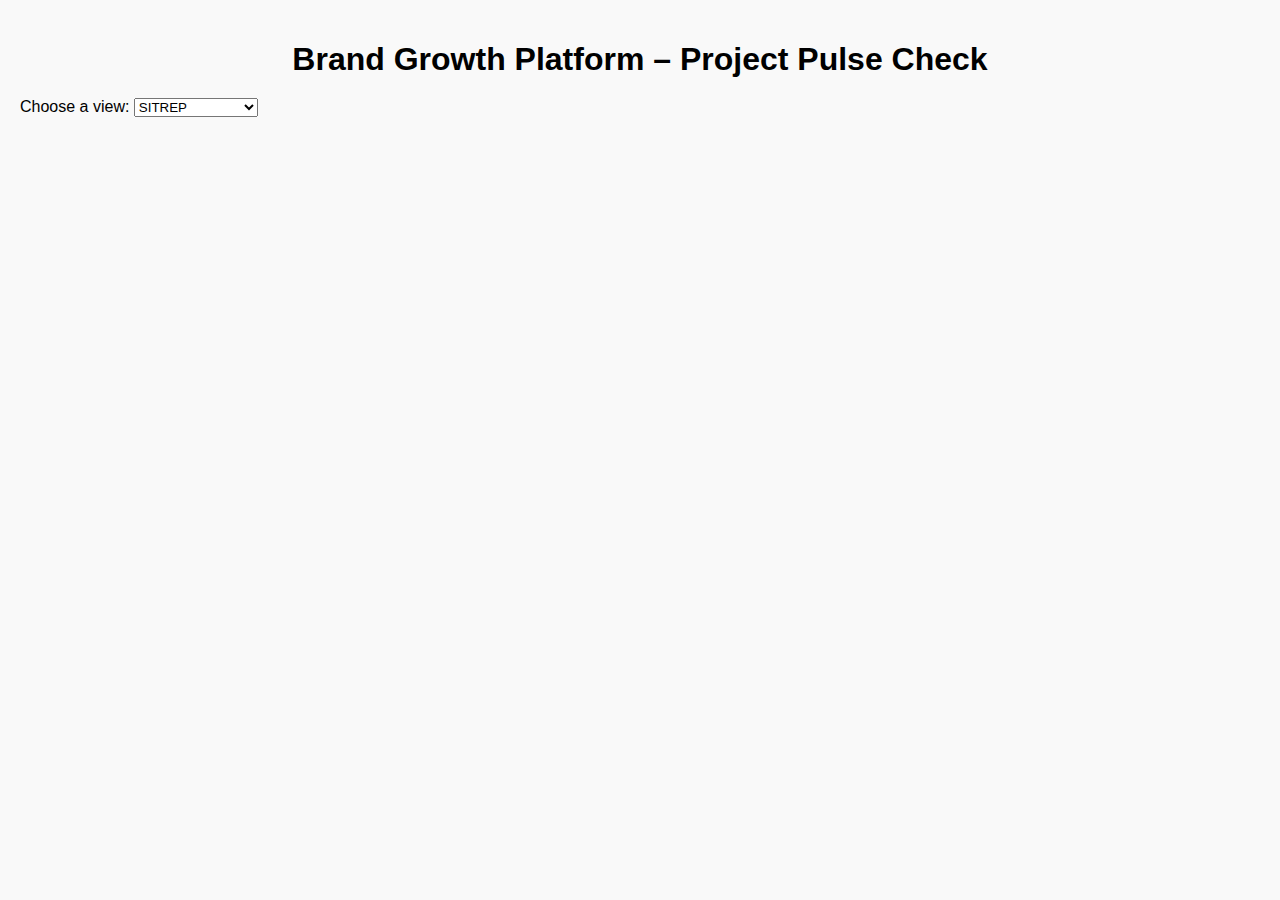
<file: index.html>
<!DOCTYPE html>
<html lang="en">
<head>
  <meta charset="UTF-8">
  <title>Brand Growth Platform – Project Pulse Check</title>
  <link rel="stylesheet" href="styles/main.css">
</head>
<body>
  <h1>Brand Growth Platform – Project Pulse Check</h1>
  <label for="view-select">Choose a view:</label>
  <select id="view-select">
    <option value="sitrep">SITREP</option>
    <option value="readiness">Sprint Readiness</option>
    <option value="backlog">Backlog Health</option>
  </select>
  <div id="main-content"></div>
  <script src="scripts/dashboard.js"></script>
</body>
</html>
</file>
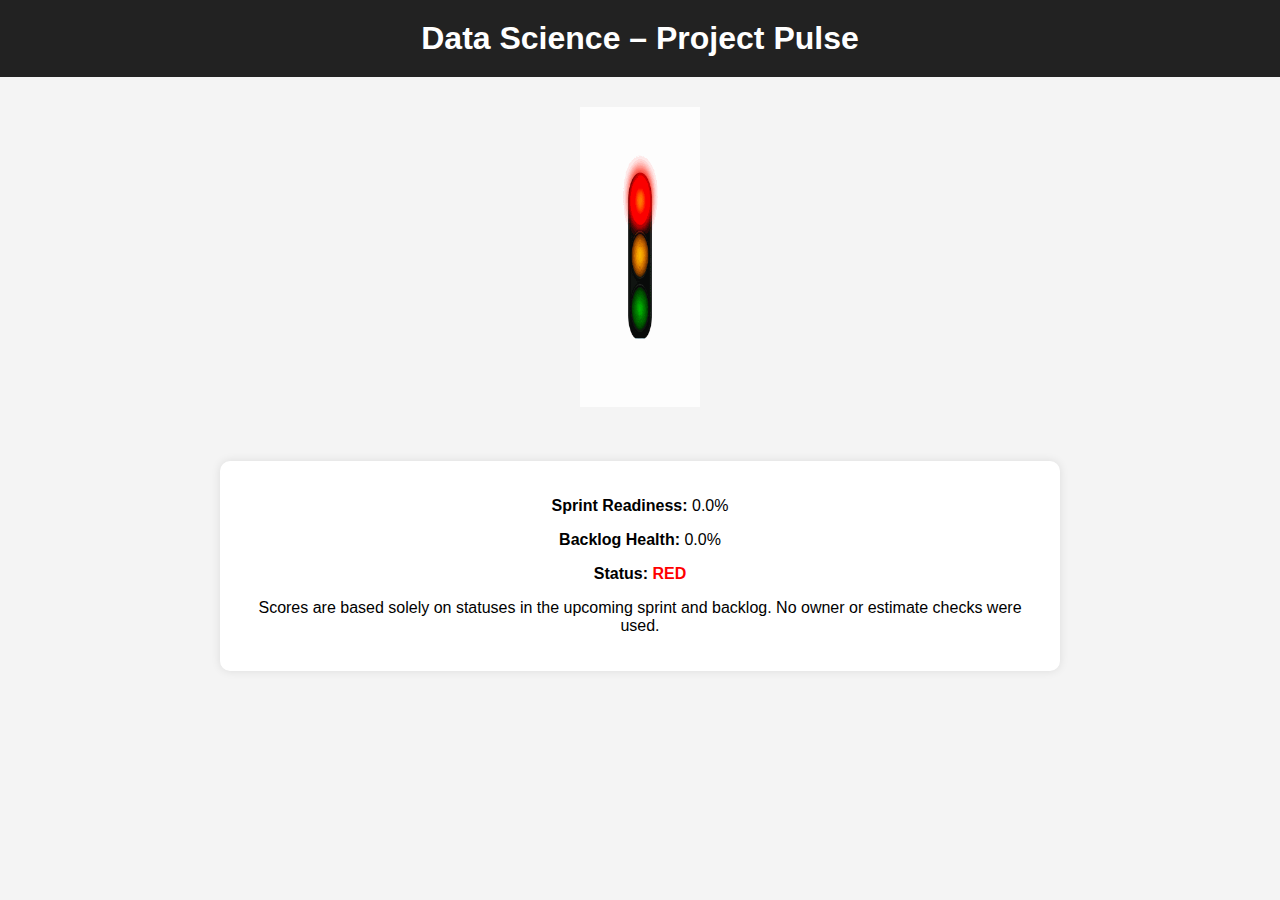
<file: final_dashboard_bundle/data_science.html>
<!DOCTYPE html>
<html lang="en">
<head>
    <meta charset="UTF-8">
    <title>Data Science – Project Pulse</title>
    <style>
        body { font-family: Arial, sans-serif; background: #f4f4f4; text-align: center; margin: 0; padding: 0; }
        h1 { background: #222; color: #fff; padding: 20px; margin: 0; }
        .stoplight { height: 300px; margin: 30px auto; }
        .summary { max-width: 800px; margin: 20px auto; background: white; padding: 20px; border-radius: 10px; box-shadow: 0 0 10px rgba(0,0,0,0.1); }
    </style>
</head>
<body>
    <h1>Data Science – Project Pulse</h1>
    <img src="img/blinking_stoplight_red.gif" alt="Stoplight" class="stoplight">
    <div class="summary">
        <p><strong>Sprint Readiness:</strong> 0.0%</p>
        <p><strong>Backlog Health:</strong> 0.0%</p>
        <p><strong>Status:</strong> <span style="color:red; font-weight:bold;">RED</span></p>
        <p>Scores are based solely on statuses in the upcoming sprint and backlog. No owner or estimate checks were used.</p>
    </div>
</body>
</html>
</file>
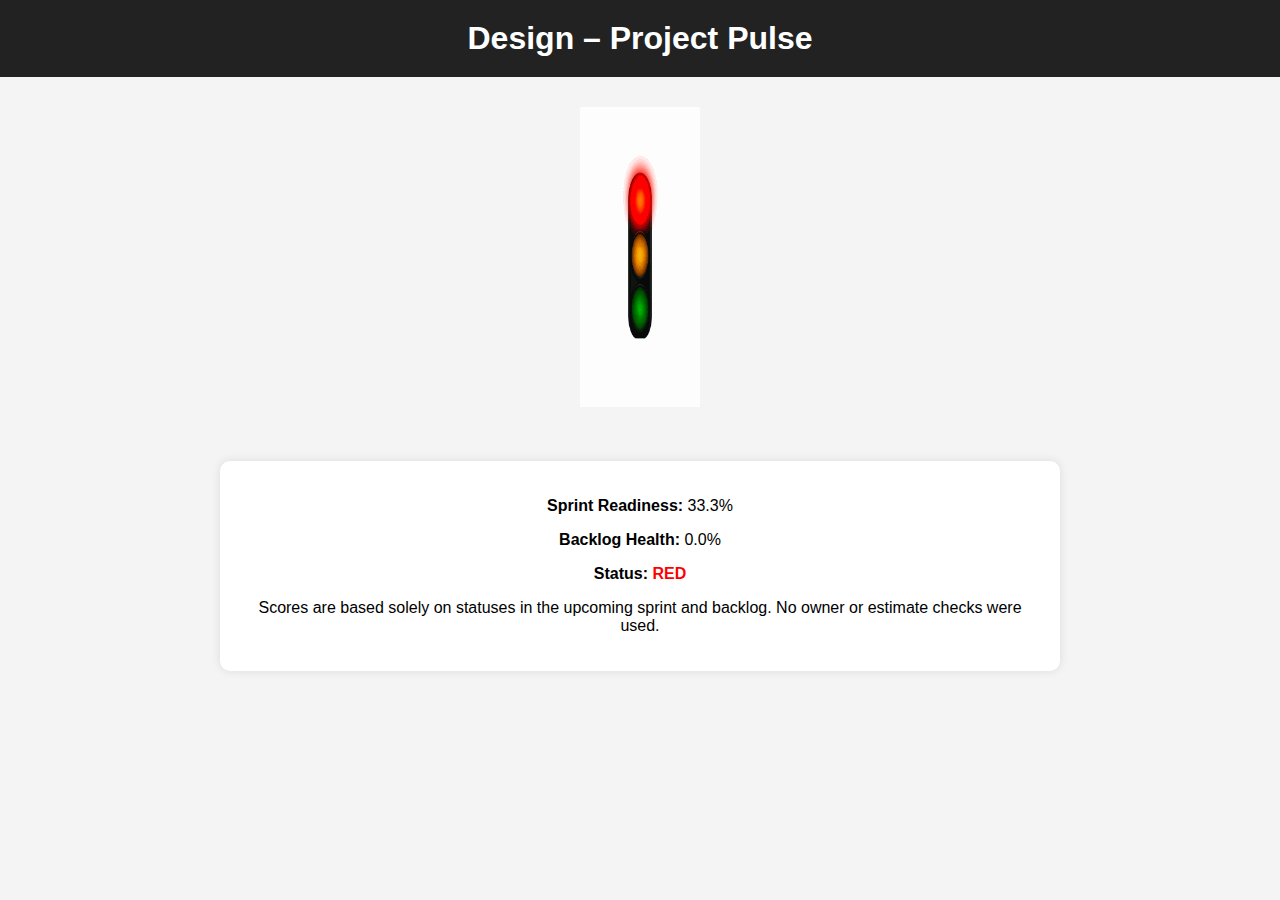
<file: final_dashboard_bundle/design.html>
<!DOCTYPE html>
<html lang="en">
<head>
    <meta charset="UTF-8">
    <title>Design – Project Pulse</title>
    <style>
        body { font-family: Arial, sans-serif; background: #f4f4f4; text-align: center; margin: 0; padding: 0; }
        h1 { background: #222; color: #fff; padding: 20px; margin: 0; }
        .stoplight { height: 300px; margin: 30px auto; }
        .summary { max-width: 800px; margin: 20px auto; background: white; padding: 20px; border-radius: 10px; box-shadow: 0 0 10px rgba(0,0,0,0.1); }
    </style>
</head>
<body>
    <h1>Design – Project Pulse</h1>
    <img src="img/blinking_stoplight_red.gif" alt="Stoplight" class="stoplight">
    <div class="summary">
        <p><strong>Sprint Readiness:</strong> 33.3%</p>
        <p><strong>Backlog Health:</strong> 0.0%</p>
        <p><strong>Status:</strong> <span style="color:red; font-weight:bold;">RED</span></p>
        <p>Scores are based solely on statuses in the upcoming sprint and backlog. No owner or estimate checks were used.</p>
    </div>
</body>
</html>
</file>
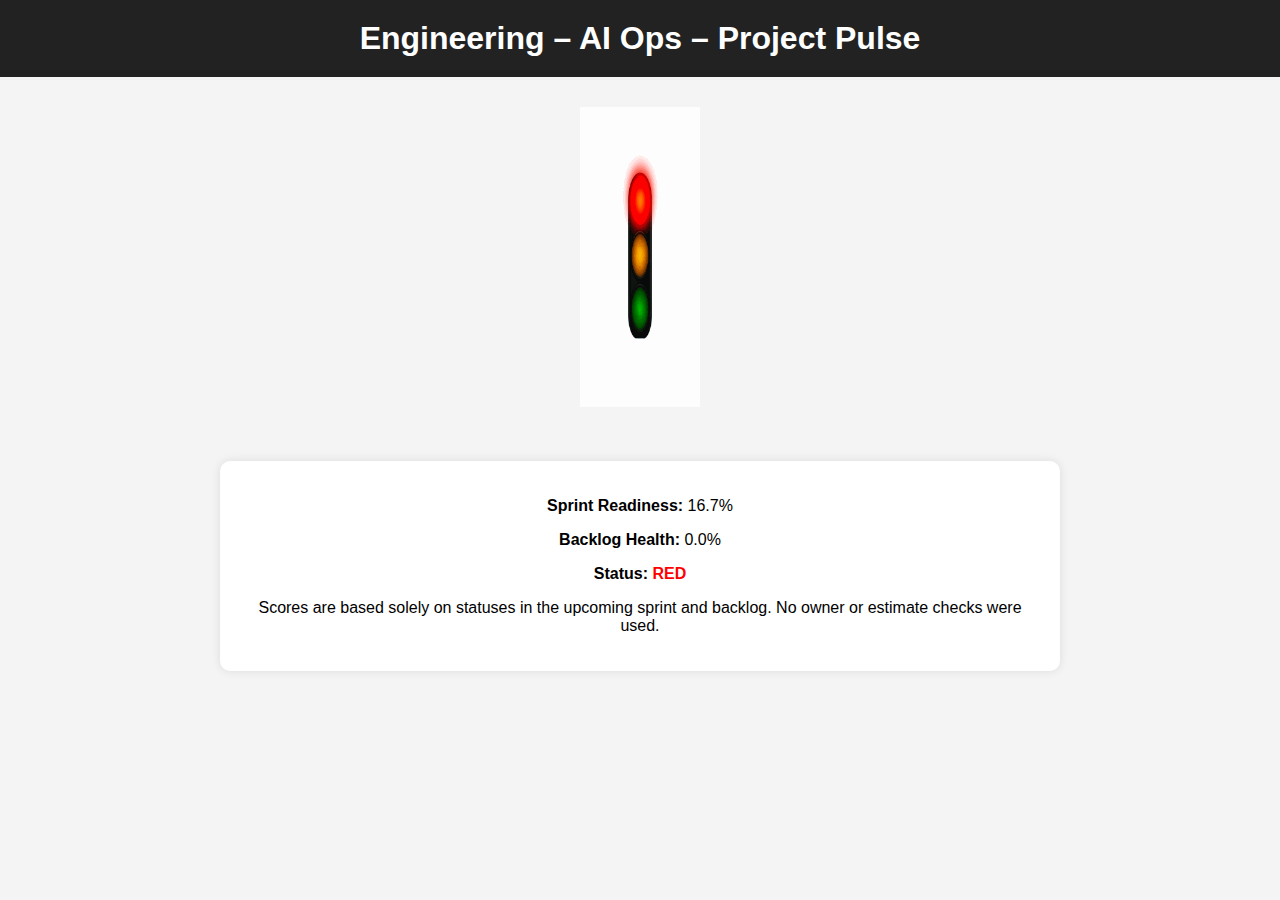
<file: final_dashboard_bundle/engineering_-_ai_ops.html>
<!DOCTYPE html>
<html lang="en">
<head>
    <meta charset="UTF-8">
    <title>Engineering – AI Ops – Project Pulse</title>
    <style>
        body { font-family: Arial, sans-serif; background: #f4f4f4; text-align: center; margin: 0; padding: 0; }
        h1 { background: #222; color: #fff; padding: 20px; margin: 0; }
        .stoplight { height: 300px; margin: 30px auto; }
        .summary { max-width: 800px; margin: 20px auto; background: white; padding: 20px; border-radius: 10px; box-shadow: 0 0 10px rgba(0,0,0,0.1); }
    </style>
</head>
<body>
    <h1>Engineering – AI Ops – Project Pulse</h1>
    <img src="img/blinking_stoplight_red.gif" alt="Stoplight" class="stoplight">
    <div class="summary">
        <p><strong>Sprint Readiness:</strong> 16.7%</p>
        <p><strong>Backlog Health:</strong> 0.0%</p>
        <p><strong>Status:</strong> <span style="color:red; font-weight:bold;">RED</span></p>
        <p>Scores are based solely on statuses in the upcoming sprint and backlog. No owner or estimate checks were used.</p>
    </div>
</body>
</html>
</file>
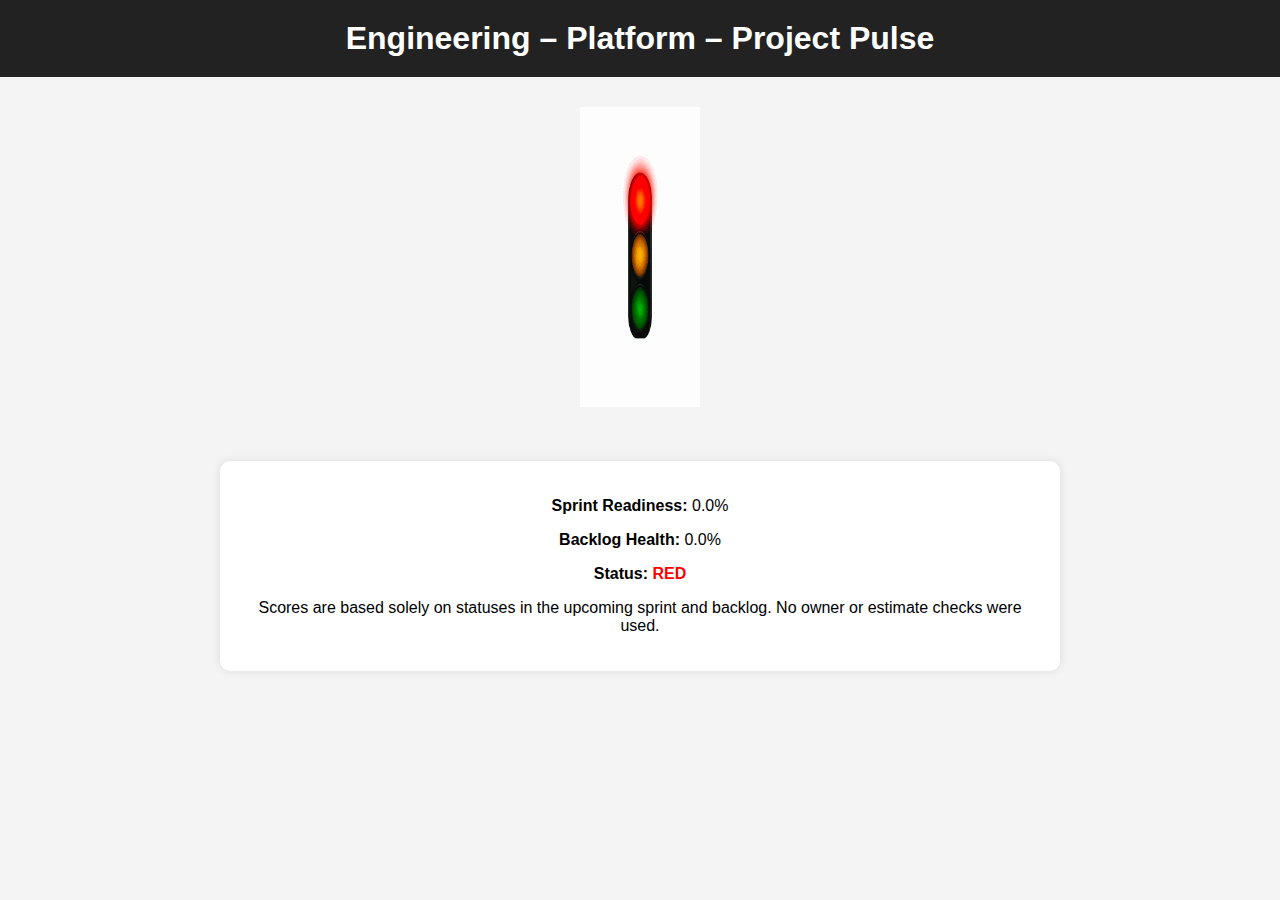
<file: final_dashboard_bundle/engineering_-_platform.html>
<!DOCTYPE html>
<html lang="en">
<head>
    <meta charset="UTF-8">
    <title>Engineering – Platform – Project Pulse</title>
    <style>
        body { font-family: Arial, sans-serif; background: #f4f4f4; text-align: center; margin: 0; padding: 0; }
        h1 { background: #222; color: #fff; padding: 20px; margin: 0; }
        .stoplight { height: 300px; margin: 30px auto; }
        .summary { max-width: 800px; margin: 20px auto; background: white; padding: 20px; border-radius: 10px; box-shadow: 0 0 10px rgba(0,0,0,0.1); }
    </style>
</head>
<body>
    <h1>Engineering – Platform – Project Pulse</h1>
    <img src="img/blinking_stoplight_red.gif" alt="Stoplight" class="stoplight">
    <div class="summary">
        <p><strong>Sprint Readiness:</strong> 0.0%</p>
        <p><strong>Backlog Health:</strong> 0.0%</p>
        <p><strong>Status:</strong> <span style="color:red; font-weight:bold;">RED</span></p>
        <p>Scores are based solely on statuses in the upcoming sprint and backlog. No owner or estimate checks were used.</p>
    </div>
</body>
</html>
</file>
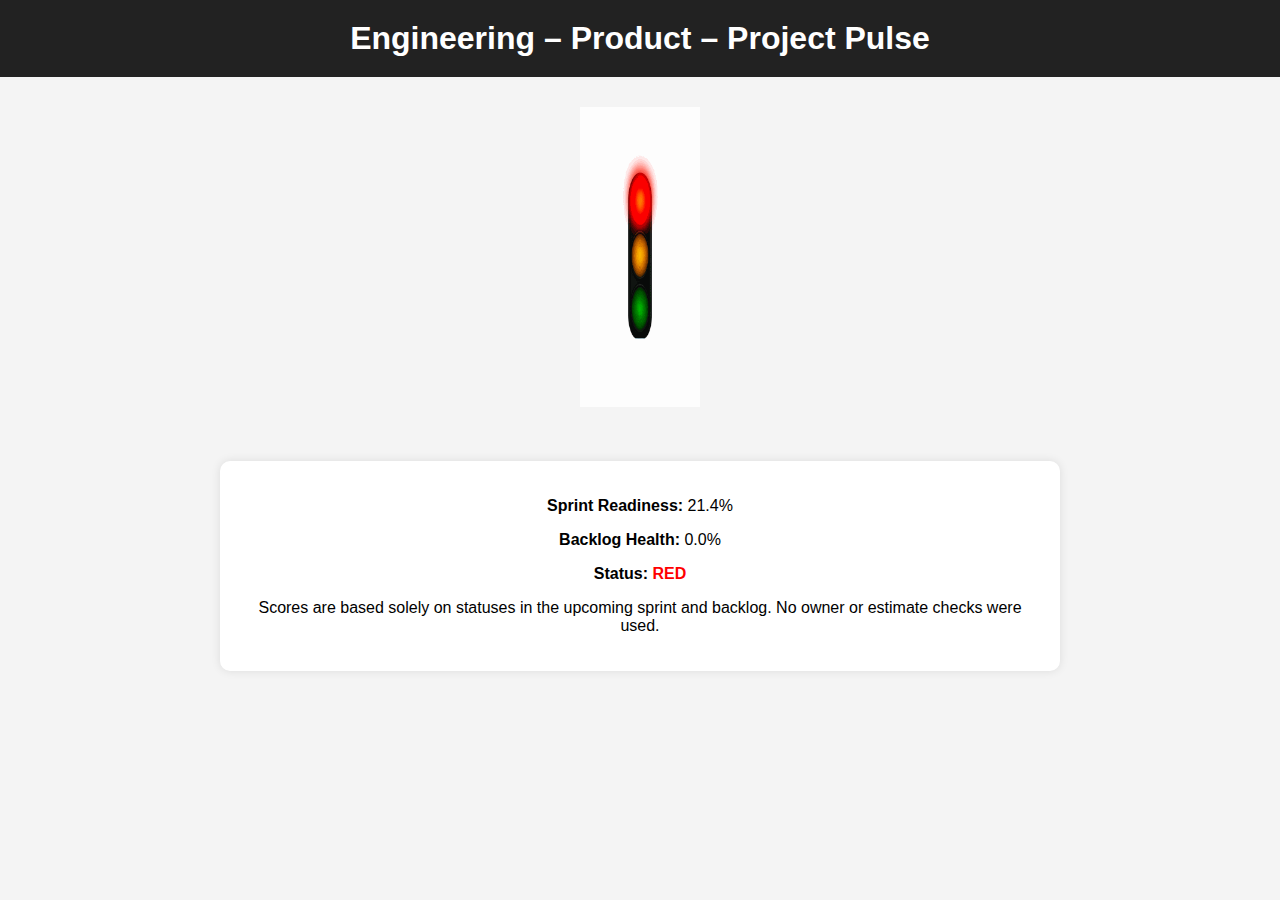
<file: final_dashboard_bundle/engineering_-_product.html>
<!DOCTYPE html>
<html lang="en">
<head>
    <meta charset="UTF-8">
    <title>Engineering – Product – Project Pulse</title>
    <style>
        body { font-family: Arial, sans-serif; background: #f4f4f4; text-align: center; margin: 0; padding: 0; }
        h1 { background: #222; color: #fff; padding: 20px; margin: 0; }
        .stoplight { height: 300px; margin: 30px auto; }
        .summary { max-width: 800px; margin: 20px auto; background: white; padding: 20px; border-radius: 10px; box-shadow: 0 0 10px rgba(0,0,0,0.1); }
    </style>
</head>
<body>
    <h1>Engineering – Product – Project Pulse</h1>
    <img src="img/blinking_stoplight_red.gif" alt="Stoplight" class="stoplight">
    <div class="summary">
        <p><strong>Sprint Readiness:</strong> 21.4%</p>
        <p><strong>Backlog Health:</strong> 0.0%</p>
        <p><strong>Status:</strong> <span style="color:red; font-weight:bold;">RED</span></p>
        <p>Scores are based solely on statuses in the upcoming sprint and backlog. No owner or estimate checks were used.</p>
    </div>
</body>
</html>
</file>
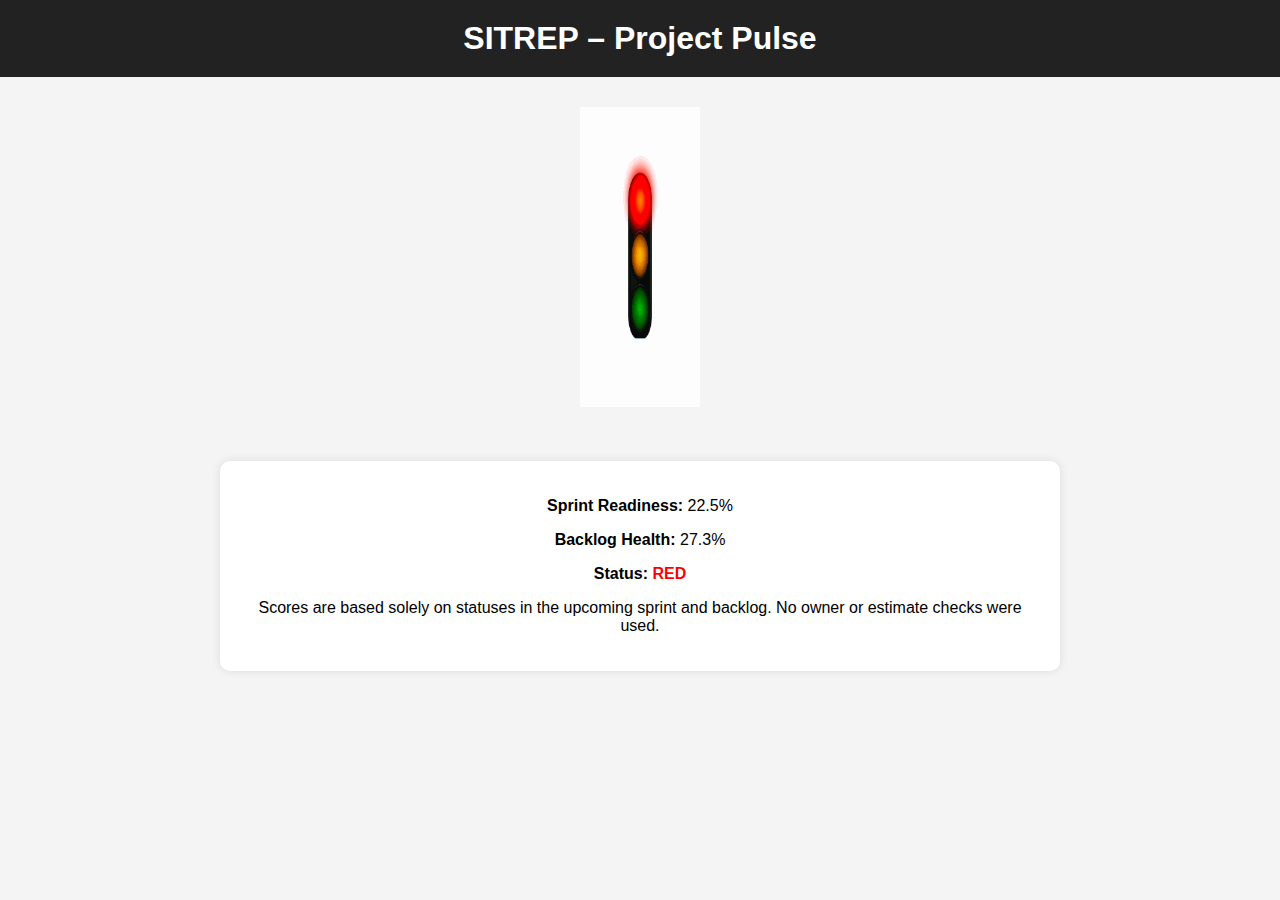
<file: final_dashboard_bundle/sitrep.html>
<!DOCTYPE html>
<html lang="en">
<head>
    <meta charset="UTF-8">
    <title>SITREP – Project Pulse</title>
    <style>
        body { font-family: Arial, sans-serif; background: #f4f4f4; text-align: center; margin: 0; padding: 0; }
        h1 { background: #222; color: #fff; padding: 20px; margin: 0; }
        .stoplight { height: 300px; margin: 30px auto; }
        .summary { max-width: 800px; margin: 20px auto; background: white; padding: 20px; border-radius: 10px; box-shadow: 0 0 10px rgba(0,0,0,0.1); }
    </style>
</head>
<body>
    <h1>SITREP – Project Pulse</h1>
    <img src="img/blinking_stoplight_red.gif" alt="Stoplight" class="stoplight">
    <div class="summary">
        <p><strong>Sprint Readiness:</strong> 22.5%</p>
        <p><strong>Backlog Health:</strong> 27.3%</p>
        <p><strong>Status:</strong> <span style="color:red; font-weight:bold;">RED</span></p>
        <p>Scores are based solely on statuses in the upcoming sprint and backlog. No owner or estimate checks were used.</p>
    </div>
</body>
</html>
</file>
<file: styles/main.css>
body {
  font-family: 'Segoe UI', sans-serif;
  background-color: #f9f9f9;
  margin: 0;
  padding: 20px;
}

h1 {
  text-align: center;
  font-size: 2em;
  margin-bottom: 20px;
}

.selector {
  text-align: center;
  margin-bottom: 30px;
}

.selector select {
  padding: 8px;
  font-size: 1em;
}

.section-title {
  text-align: center;
  font-size: 1.4em;
  margin-bottom: 10px;
}

.stoplight-wrapper {
  position: relative;
  width: 50px;
  height: 130px;
  margin: 10px auto;
  background-image: url('../img/stoplight.png');
  background-size: contain;
  background-repeat: no-repeat;
}

.glow {
  position: absolute;
  left: 50%;
  transform: translateX(-50%);
  width: 30px;
  height: 30px;
  border-radius: 50%;
  opacity: 0;
  box-shadow: 0 0 10px 5px currentColor;
}

.glow.red { top: 10px; color: red; }
.glow.yellow { top: 50px; color: orange; }
.glow.green { top: 90px; color: limegreen; }

.blink { animation: blink 1s infinite; opacity: 1 !important; }

@keyframes blink {
  0%, 100% { opacity: 0.1; }
  50% { opacity: 1; }
}

.card-grid {
  display: flex;
  flex-wrap: wrap;
  justify-content: center;
  gap: 20px;
}

.card {
  background: #fff;
  border-radius: 10px;
  padding: 16px;
  width: 220px;
  box-shadow: 0 2px 8px rgba(0,0,0,0.1);
  text-align: center;
}

.card h3 {
  font-size: 1.1em;
  margin-bottom: 12px;
}

.card p {
  font-size: 0.9em;
  margin: 6px 0;
}
</file>
